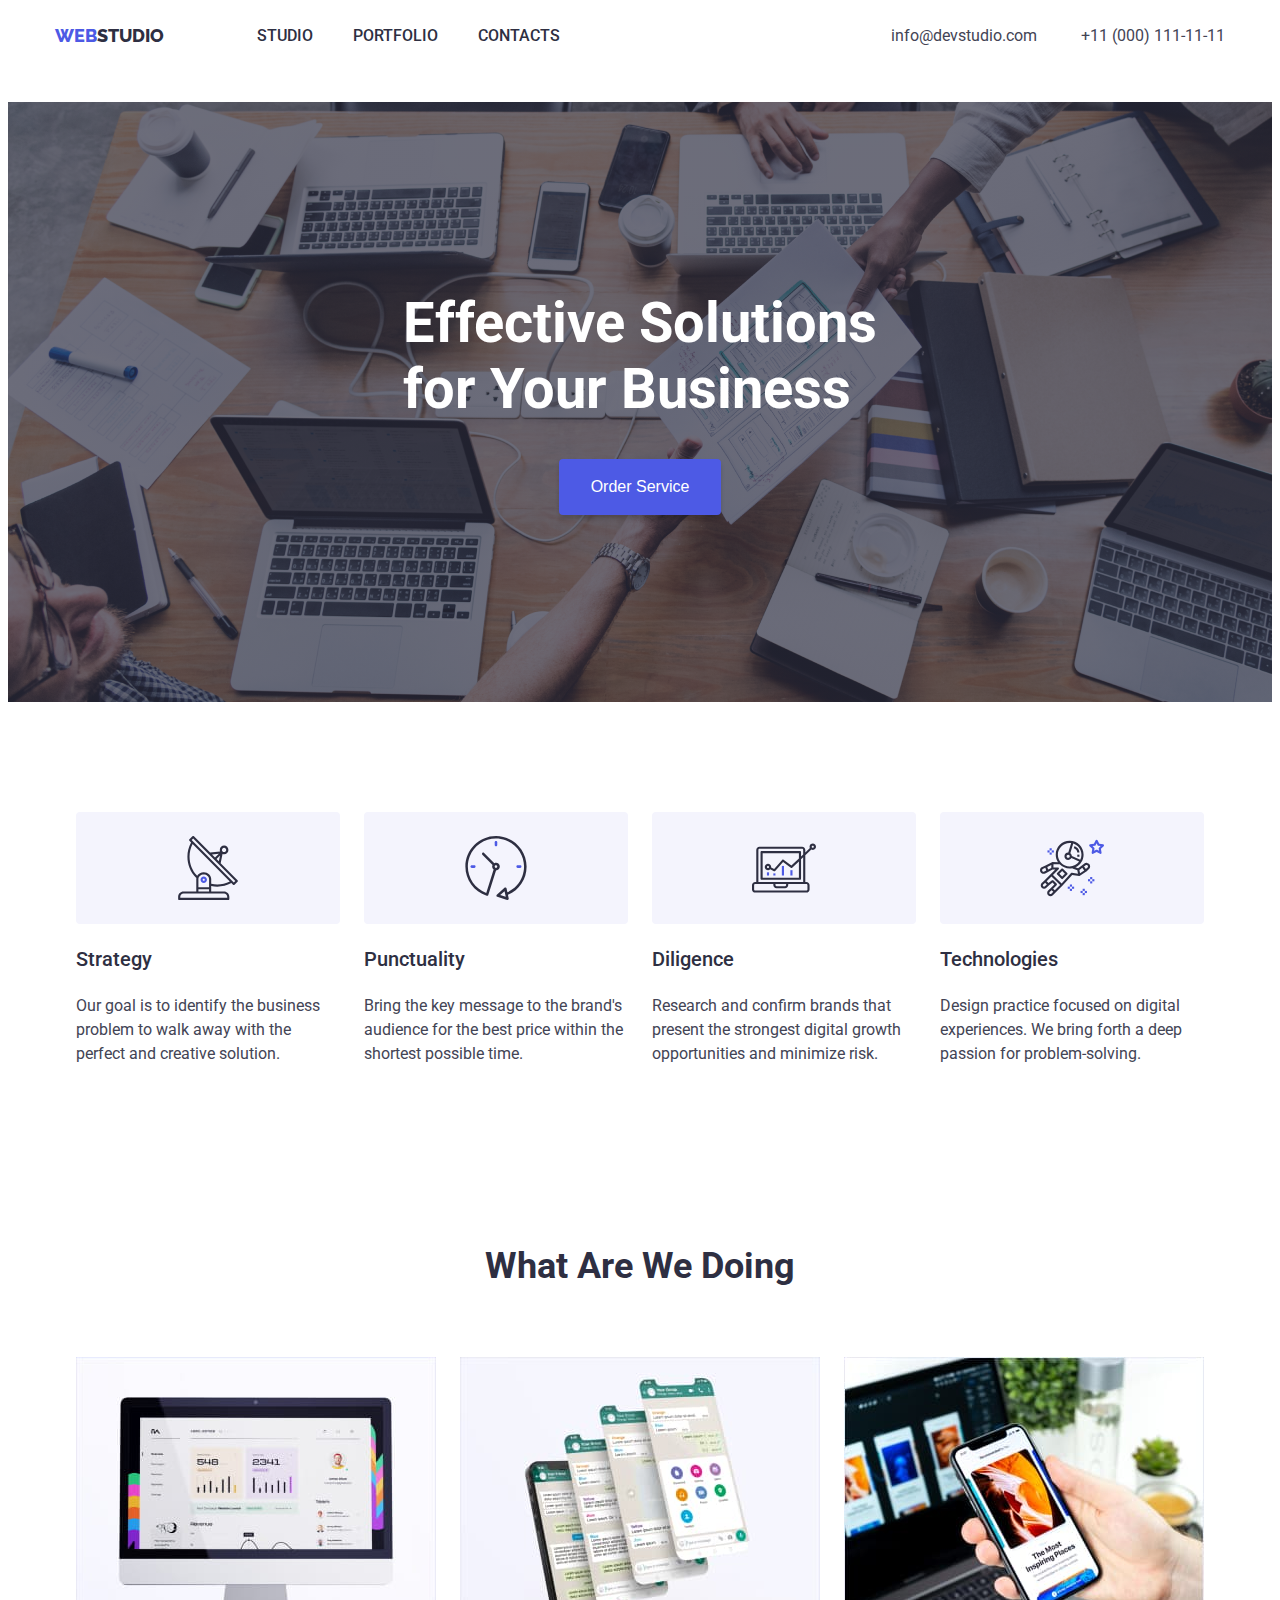
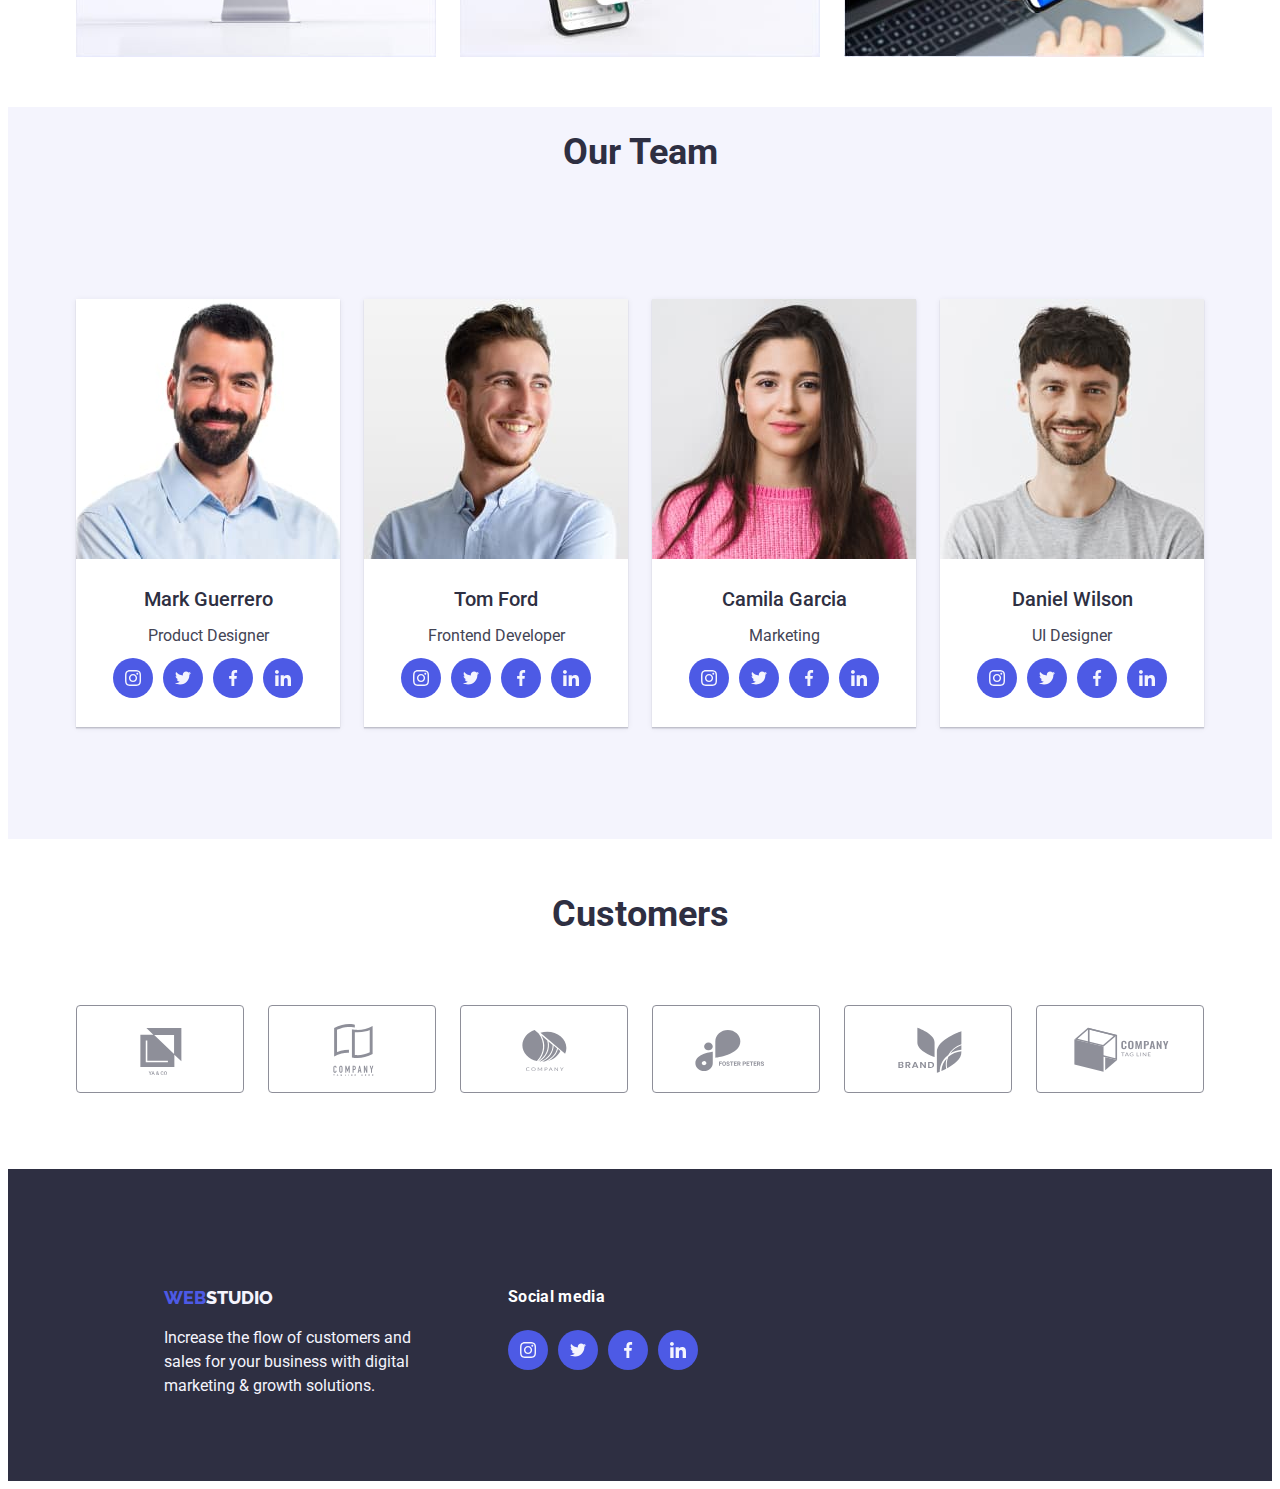
<file: index.html>
<!DOCTYPE html>
<html lang="en">
  <head>
    <meta charset="UTF-8" />
    <meta name="viewport" content="width=device-width, initial-scale=1.0" />
    <title>Web Studio</title>
    <link rel="preconnect" href="https://fonts.googleapis.com" />
    <link rel="preconnect" href="https://fonts.gstatic.com" crossorigin />
    <link
      href="https://fonts.googleapis.com/css2?family=Raleway:ital,wght@0,800;1,800&family=Roboto:ital,wght@0,400;0,500;0,700;0,900;1,400;1,500;1,700;1,900&display=swap"
      rel="stylesheet"
    />
    <link
      rel="stylesheet"
      href="https://cdnjs.cloudflare.com/ajax/libs/modern-normalize/2.0.0/modern-normalize.min.css"
      integrity="sha512-4xo8blKMVCiXpTaLzQSLSw3KFOVPWhm/TRtuPVc4WG6kUgjH6J03IBuG7JZPkcWMxJ5huwaBpOpnwYElP/m6wg=="
      crossorigin="anonymous"
      referrerpolicy="no-referrer"
    />
    <link rel="stylesheet" href="./css/index.css" />
  </head>
  <body>
    <header class="global-header">
      <a href="index.html" class="logo">studio</a>
      <nav class="main-nav">
        <ul class="main-nav-ul">
          <li><a href="./index.html">Studio</a></li>
          <li><a href="./portfolio.html">Portfolio</a></li>
          <li><a href="./contacts.html">Contacts</a></li>
        </ul>
      </nav>
      <div class="social-div">
        <a href="mailto:info@devstudio.com">info@devstudio.com</a>
        <a href="tel:+11-000-111-11-11">+11 (000) 111-11-11</a>
      </div>
    </header>
    <main class="global-main">
      <!-- Section 1 -->
      <section class="first-section">
        <h1 class="hero-title">Effective Solutions <br />for Your Business</h1>
        <div class="button">
          <button type="button" class="order-button">Order Service</button>
        </div>
      </section>

      <!-- Section 2 -->
      <section class="second-section">
        <div class="second-container">
          <ul>
            <li>
              <div class="icons-second-section">
                <svg>
                  <use href="./icons.svg/symbol-defs.svg#icon-antenna"></use>
                </svg>
              </div>
              <h3>Strategy</h3>
              <p>
                Our goal is to identify the business problem to walk away with
                the perfect and creative solution.
              </p>
            </li>
            <li>
              <div class="icons-second-section">
                <svg>
                  <use href="./icons.svg/symbol-defs.svg#icon-clock"></use>
                </svg>
              </div>
              <h3>Punctuality</h3>
              <p>
                Bring the key message to the brand's audience for the best price
                within the shortest possible time.
              </p>
            </li>
            <li>
              <div class="icons-second-section">
                <svg>
                  <use href="./icons.svg/symbol-defs.svg#icon-diagram"></use>
                </svg>
              </div>
              <h3>Diligence</h3>
              <p>
                Research and confirm brands that present the strongest digital
                growth opportunities and minimize risk.
              </p>
            </li>
            <li>
              <div class="icons-second-section">
                <svg>
                  <use href="./icons.svg/symbol-defs.svg#icon-astronaut"></use>
                </svg>
              </div>
              <h3>Technologies</h3>
              <p>
                Design practice focused on digital experiences. We bring forth a
                deep passion for problem-solving.
              </p>
            </li>
          </ul>
        </div>
      </section>

      <!-- Section 3 -->
      <section class="third-section">
        <div><h2>what are we doing</h2></div>

        <div class="third-section-img">
          <ul>
            <li><img src="images/img1.jpg" alt="computer" /></li>
            <li><img src="images/img2.jpg" alt="application" /></li>
            <li><img src="images/img3.jpg" alt="phone" /></li>
          </ul>
        </div>
      </section>

      <!-- Section 4 -->
      <section class="fourth-section">
        <h2>Our Team</h2>
        <ul>
          <li>
            <img src="images/img4.jpg" alt="Mark's picture" width="264" />
            <h3>Mark Guerrero</h3>
            <p>Product Designer</p>
            <div class="icons-fourth-section">
              <a
                href="https://www.instagram.com/"
                target="_blank"
                class="icon"
                aria-label="instagram-link"
                ><svg>
                  <use href="./icons.svg/symbol-defs.svg#icon-instagram"></use>
                </svg>
              </a>
              <a
                href="https://www.twitter.com/"
                target="_blank"
                class="icon"
                aria-label="twitter-link"
                ><svg>
                  <use href="./icons.svg/symbol-defs.svg#icon-twitter"></use>
                </svg>
              </a>
              <a
                href="https://www.facebook.com/"
                target="_blank"
                class="icon"
                aria-label="facebook-link"
                ><svg>
                  <use href="./icons.svg/symbol-defs.svg#icon-facebook"></use>
                </svg>
              </a>
              <a
                href="https://www.linkedin.com/"
                target="_blank"
                class="icon"
                aria-label="linkedin-link"
                ><svg>
                  <use href="./icons.svg/symbol-defs.svg#icon-linkedin"></use>
                </svg>
              </a>
            </div>
          </li>
          <li>
            <img src="images/img5.jpg" alt="Tom's picture" width="264" />
            <h3>Tom Ford</h3>
            <p>Frontend Developer</p>
            <div class="icons-fourth-section">
              <a
                href="https://www.instagram.com/"
                target="_blank"
                class="icon"
                aria-label="instagram-link"
                ><svg>
                  <use href="./icons.svg/symbol-defs.svg#icon-instagram"></use>
                </svg>
              </a>
              <a
                href="https://www.twitter.com/"
                target="_blank"
                class="icon"
                aria-label="twitter-link"
                ><svg>
                  <use href="./icons.svg/symbol-defs.svg#icon-twitter"></use>
                </svg>
              </a>
              <a
                href="https://www.facebook.com/"
                target="_blank"
                class="icon"
                aria-label="facebook-link"
                ><svg>
                  <use href="./icons.svg/symbol-defs.svg#icon-facebook"></use>
                </svg>
              </a>
              <a
                href="https://www.linkedin.com/"
                target="_blank"
                class="icon"
                aria-label="linkedin-link"
                ><svg>
                  <use href="./icons.svg/symbol-defs.svg#icon-linkedin"></use>
                </svg>
              </a>
            </div>
          </li>
          <li>
            <img src="images/img6.jpg" alt="Camila's picture" width="264" />
            <h3>Camila Garcia</h3>
            <p>Marketing</p>
            <div class="icons-fourth-section">
              <a
                href="https://www.instagram.com/"
                target="_blank"
                class="icon"
                aria-label="instagram-link"
                ><svg>
                  <use href="./icons.svg/symbol-defs.svg#icon-instagram"></use>
                </svg>
              </a>
              <a
                href="https://www.twitter.com/"
                target="_blank"
                class="icon"
                aria-label="twitter-link"
                ><svg>
                  <use href="./icons.svg/symbol-defs.svg#icon-twitter"></use>
                </svg>
              </a>
              <a
                href="https://www.facebook.com/"
                target="_blank"
                class="icon"
                aria-label="facebook-link"
                ><svg>
                  <use href="./icons.svg/symbol-defs.svg#icon-facebook"></use>
                </svg>
              </a>
              <a
                href="https://www.linkedin.com/"
                target="_blank"
                class="icon"
                aria-label="linkedin-link"
                ><svg>
                  <use href="./icons.svg/symbol-defs.svg#icon-linkedin"></use>
                </svg>
              </a>
            </div>
          </li>
          <li>
            <img src="images/img7.jpg" alt="Daniel's picture" width="264" />
            <h3>Daniel Wilson</h3>
            <p>UI Designer</p>
            <div class="icons-fourth-section">
              <a
                href="https://www.instagram.com/"
                target="_blank"
                class="icon"
                aria-label="instagram-link"
                ><svg>
                  <use href="./icons.svg/symbol-defs.svg#icon-instagram"></use>
                </svg>
              </a>
              <a
                href="https://www.twitter.com/"
                target="_blank"
                class="icon"
                aria-label="twitter-link"
                ><svg>
                  <use href="./icons.svg/symbol-defs.svg#icon-twitter"></use>
                </svg>
              </a>
              <a
                href="https://www.facebook.com/"
                target="_blank"
                class="icon"
                aria-label="facebook-link"
                ><svg>
                  <use href="./icons.svg/symbol-defs.svg#icon-facebook"></use>
                </svg>
              </a>
              <a
                href="https://www.linkedin.com/"
                target="_blank"
                class="icon"
                aria-label="linkedin-link"
                ><svg>
                  <use href="./icons.svg/symbol-defs.svg#icon-linkedin"></use>
                </svg>
              </a>
            </div>
          </li>
        </ul>
      </section>
      <!-- Section 5 -->
      <section class="fifth-section">
        <h2>Customers</h2>
        <div class="icons-fifth-section">
          <ul>
            <li>
              <svg>
                <use href="./icons.svg/symbol-defs.svg#icon-Logo1"></use>
              </svg>
            </li>
            <li>
              <svg>
                <use href="./icons.svg/symbol-defs.svg#icon-Logo2"></use>
              </svg>
            </li>
            <li>
              <svg>
                <use href="./icons.svg/symbol-defs.svg#icon-Logo3"></use>
              </svg>
            </li>
            <li>
              <svg>
                <use href="./icons.svg/symbol-defs.svg#icon-Logo4"></use>
              </svg>
            </li>
            <li>
              <svg>
                <use href="./icons.svg/symbol-defs.svg#icon-Logo5"></use>
              </svg>
            </li>
            <li>
              <svg>
                <use href="./icons.svg/symbol-defs.svg#icon-Logo6"></use>
              </svg>
            </li>
          </ul>
        </div>
      </section>
    </main>
    <footer class="global-footer">
      <div class="footer-container">
        <a href="index.html" class="logo">studio</a>

        <p>
          Increase the flow of customers and <br />
          sales for your business with digital <br />
          marketing & growth solutions.
        </p>
      </div>
      <div class="container-footer-social-media">
        <h4>Social media</h4>
        <ul class="icons-global-footer">
          <li>
            <a
              href="https://www.instagram.com/"
              target="_blank"
              class="icon"
              aria-label="instagram-link"
              ><svg>
                <use href="./icons.svg/symbol-defs.svg#icon-instagram"></use>
              </svg>
            </a>
          </li>
          <li>
            <a
              href="https://www.twitter.com/"
              target="_blank"
              class="icon"
              aria-label="twitter-link"
              ><svg>
                <use href="./icons.svg/symbol-defs.svg#icon-twitter"></use>
              </svg>
            </a>
          </li>
          <li>
            <a
              href="https://www.facebook.com/"
              target="_blank"
              class="icon"
              aria-label="facebook-link"
              ><svg>
                <use href="./icons.svg/symbol-defs.svg#icon-facebook"></use>
              </svg>
            </a>
          </li>
          <li>
            <a
              href="https://www.linkedin.com/"
              target="_blank"
              class="icon"
              aria-label="linkedin-link"
              ><svg>
                <use href="./icons.svg/symbol-defs.svg#icon-linkedin"></use>
              </svg>
            </a>
          </li>
        </ul>
      </div>
    </footer>
  </body>
</html>
</file>
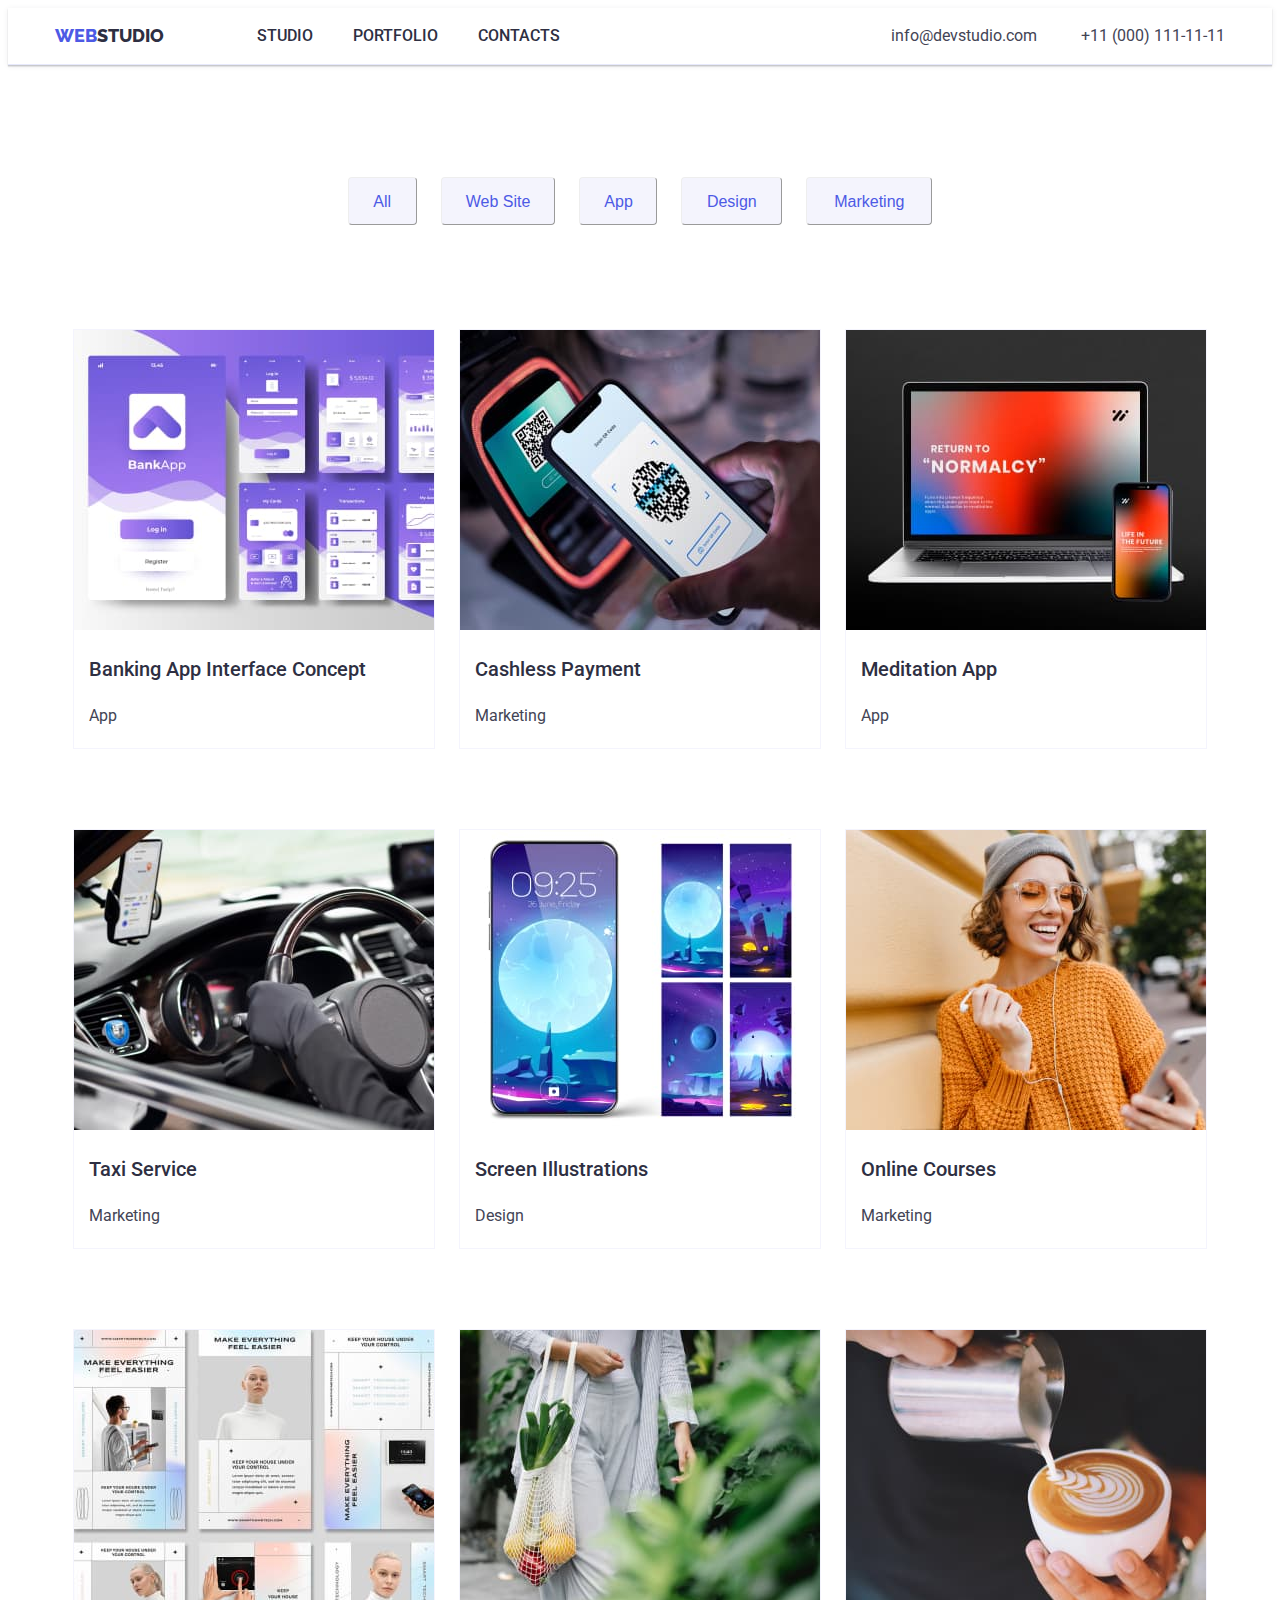
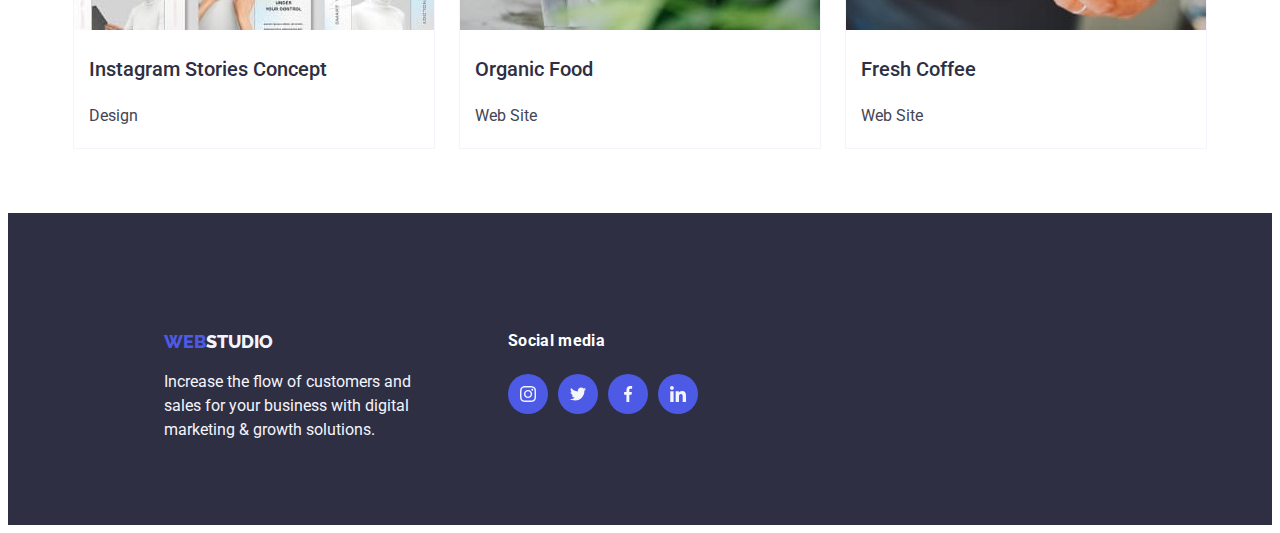
<file: portfolio.html>
<!DOCTYPE html>
<html lang="en">
  <head>
    <meta charset="UTF-8" />
    <meta name="viewport" content="width=device-width, initial-scale=1.0" />
    <title>Portfolio</title>
    <link rel="preconnect" href="https://fonts.googleapis.com" />
    <link rel="preconnect" href="https://fonts.gstatic.com" crossorigin />
    <link
      href="https://fonts.googleapis.com/css2?family=Raleway:ital,wght@0,800;1,800&family=Roboto:ital,wght@0,400;0,500;0,700;0,900;1,400;1,500;1,700;1,900&display=swap"
      rel="stylesheet"
    />
    <link rel="stylesheet" href="./css/portfolio.css" />
    <link
      rel="stylesheet"
      href="https://cdnjs.cloudflare.com/ajax/libs/modern-normalize/2.0.0/modern-normalize.min.css"
      integrity="sha512-4xo8blKMVCiXpTaLzQSLSw3KFOVPWhm/TRtuPVc4WG6kUgjH6J03IBuG7JZPkcWMxJ5huwaBpOpnwYElP/m6wg=="
      crossorigin="anonymous"
      referrerpolicy="no-referrer"
    />
  </head>
  <body>
    <header class="global-header">
      <a href="index.html" class="logo">studio</a>
      <nav class="main-nav">
        <ul class="main-nav-ul">
          <li><a href="index.html">Studio</a></li>
          <li><a href="Portfolio.html">Portfolio</a></li>
          <li><a href="Contacts.html">Contacts</a></li>
        </ul>
      </nav>
      <div class="social-div">
        <a href="mailto:info@devstudio.com">info@devstudio.com</a>
        <a href="tel:+11-000-111-11-11">+11 (000) 111-11-11</a>
      </div>
    </header>

    <main>
      <!-- Button section -->
      <section class="first-section">
        <div class="container-button">
          <ul class="section-button">
            <li><button type="button" class="all-button">All</button></li>
            <li><button type="button" class="web-button">Web Site</button></li>
            <li><button type="button" class="app-button">App</button></li>
            <li><button type="button" class="design-button">Design</button></li>
            <li>
              <button type="button" class="marketing-button">Marketing</button>
            </li>
          </ul>
        </div>
      </section>
      <!-- Section with banking app,cashless payment and meditation app -->
      <section class="second-section">
        <div class="second-container">
          <ul class="second-list">
            <li>
              <div>
                <img src="images/img8.jpg" alt="App Interface " width="360" />
                <h3>Banking App Interface Concept</h3>
                <p>App</p>
              </div>
            </li>
            <li>
              <div>
                <img
                  src="images/img9.jpg"
                  alt="Marketing's picture"
                  width="360"
                />
                <h3>Cashless Payment</h3>
                <p>Marketing</p>
              </div>
            </li>
            <li>
              <div>
                <img src="images/img10.jpg" alt="App's picture" width="360" />
                <h3>Meditation App</h3>
                <p>App</p>
              </div>
            </li>
          </ul>
        </div>
      </section>
      <!-- Section with taxi service,screen illustrations and online courses -->
      <section class="third-section">
        <div class="third-container">
          <ul class="third-list">
            <li>
              <div>
                <img src="images/img11.jpg" alt="Taxi Service " width="360" />
                <h3>Taxi Service</h3>
                <p>Marketing</p>
              </div>
            </li>
            <li>
              <div>
                <img
                  src="images/img12.jpg"
                  alt="Screen Illustrations"
                  width="360"
                />
                <h3>Screen Illustrations</h3>
                <p>Design</p>
              </div>
            </li>
            <li>
              <div>
                <img src="images/img13.jpg" alt="Online Courses" width="360" />
                <h3>Online Courses</h3>
                <p>Marketing</p>
              </div>
            </li>
          </ul>
        </div>
      </section>
      <!-- Section with instagram stories concept,organic food and frech coffee -->
      <section class="fourth-section">
        <div class="fourth-container">
          <ul class="fourth-list">
            <li>
              <div>
                <img
                  src="images/img14.jpg"
                  alt="Instagram Stories Concept "
                  width="360"
                />
                <h3>Instagram Stories Concept</h3>
                <p>Design</p>
              </div>
            </li>
            <li>
              <div>
                <img src="images/img15.jpg" alt="Organic Food" width="360" />
                <h3>Organic Food</h3>
                <p>Web Site</p>
              </div>
            </li>
            <li>
              <div>
                <img src="images/img16.jpg" alt="Fresh Coffee" width="360" />
                <h3>Fresh Coffee</h3>
                <p>Web Site</p>
              </div>
            </li>
          </ul>
        </div>
      </section>
    </main>
    <footer class="global-footer">
      <div class="footer-container">
        <a href="index.html" class="logo">studio</a>

        <p>
          Increase the flow of customers and <br />
          sales for your business with digital <br />
          marketing & growth solutions.
        </p>
      </div>
      <div class="container-footer-social-media">
        <h4>Social media</h4>
        <ul class="icons-global-footer">
          <li>
            <a
              href="https://www.instagram.com/"
              target="_blank"
              class="icon"
              aria-label="instagram-link"
              ><svg>
                <use href="./icons.svg/symbol-defs.svg#icon-instagram"></use>
              </svg>
            </a>
          </li>
          <li>
            <a
              href="https://www.twitter.com/"
              target="_blank"
              class="icon"
              aria-label="twitter-link"
              ><svg>
                <use href="./icons.svg/symbol-defs.svg#icon-twitter"></use>
              </svg>
            </a>
          </li>
          <li>
            <a
              href="https://www.facebook.com/"
              target="_blank"
              class="icon"
              aria-label="facebook-link"
              ><svg>
                <use href="./icons.svg/symbol-defs.svg#icon-facebook"></use>
              </svg>
            </a>
          </li>
          <li>
            <a
              href="https://www.linkedin.com/"
              target="_blank"
              class="icon"
              aria-label="linkedin-link"
              ><svg>
                <use href="./icons.svg/symbol-defs.svg#icon-linkedin"></use>
              </svg>
            </a>
          </li>
        </ul>
      </div>
    </footer>
  </body>
</html>
</file>
<file: css/index.css>
:root{
    --navy-blue-color:#2E2F42;
    --slate-color:#434455;
    --light-slate-color: #8e8f99;
    --link-color-hover:#ff6c00;
    --iris-color:#4d5ae5;
    --white-color:#ffffff;
    --cloud-color:#f4f4fd;
    --ocean-color: #404bbf;
    --cornflower-color: #E7E9FC;
    --second-family:"Raleway",sans-serif;
    --fond-family:"Roboto", sans-serif;
}
*,
::before,
::after {
    box-sizing: border-box;
}
body{font-family: var(--fond-family);
    color: var(--slate-color);
  }
ul {
    list-style-type: none;
}
a {
    text-decoration: none;
}      
.global-header{
    background-color:var(--white-color);
    display: flex;
    justify-content: space-around;
    align-items: center;
}

.global-header .logo::before{
    content: "WEB";
    color:var(--iris-color);
    font-weight: 800;
    font-size: 18px;
    line-height: 1.3em;
    font-family: var(--second-family);
}
.global-header .logo{
    font-weight: 800;
    font-size: 18px;
    line-height: 1.3em;
    font-family: var(--second-family);
    text-transform: uppercase;
    color:var(--navy-blue-color)
}
.main-nav-ul{
    display: flex;
    width: 500px;
    padding-inline-start: 0;
    justify-content:flex-start;
    gap: 40px;
}
.global-header .main-nav a{
text-transform: uppercase;
font-weight: 500;
font-size: 16px;
line-height: 1.5em; 
color: var(--navy-blue-color); 
}

.global-header .main-nav a:hover,
.global-header .social-div a:hover{
    color: var(--iris-color);

}
.global-header .social-div a{
    padding-left: 40px;
    font-weight: 400;
    font-size: 16px;
    line-height: 1.5em;
    color: var(--slate-color);
}

.first-section{
    background-color:var(--navy-blue-color);
    height: 600px;
    background-image:linear-gradient(
        rgba(46, 47, 66, 0.7),
        rgba(46, 47, 66, 0.7)), url("../images/people-office.png");
    background-repeat: no-repeat;
    background-size:cover;
}

.first-section .hero-title{
    padding-top: 188px;
    display: flex;
    justify-content: center;
    font-weight: 700;
    font-size: 56px;
    color:var(--white-color);
}
.button{
    display: flex;
    justify-content: center;
}
.first-section .order-button:hover{
    background-color: var(--white-color);
    color: var(--iris-color);
    
}
.first-section .order-button{
background-color:var(--iris-color);
display: flex;
align-items: center;
justify-content: center;
border-radius: 4px;
height: 56px;
border-width: 0;
box-shadow: 0 4px 4px 0 rgba(0, 0, 0, 0.15);
font-weight: 500;
font-size: 16px;
line-height: 1.5em;
color:var(--white-color);
padding: 16px 32px;
cursor: pointer;
}
.second-section
{
    display: flex;
    justify-content: center;
    padding-top: 94px;
    padding-bottom: 94px;
}
.second-container{
    width: 1200px;
}
.second-container li{
    width: 264px;
}
.icons-second-section{
    display: flex;
    justify-content: center;
    align-items: center;
    border-radius: 4px;
    width: 264px;
    height: 112px;
    background-color: var(--cloud-color);
}


.icons-second-section svg{
    width: 64px;
    height: 64px;
}
.second-section ul{
    display: flex;
    gap: 24px;
    padding-inline-start: 0px;
    justify-content: center;
}
.second-section h3{
    font-weight: 500;
    font-size: 20px;
    line-height: 1.5em;
    color: var(--navy-blue-color);
}
.second-section p{
    font-weight: 400;
    font-size: 16px;
    line-height: 1.5em;
}
.third-section-img{
    display: flex;
    justify-content: center;
}
.third-section ul{
    width: 1200px;
    display: flex;
    padding-inline-start: 0;
    gap: 24px;
    justify-content: center;
}
.third-section h2,
.fourth-section h2,
.fifth-section h2
{
    font-weight: 700;
    font-size: 36px;
    line-height: 2.5em;
    text-align: center;
    text-transform: capitalize;
    color:var(--navy-blue-color) ;
}
.fourth-section{
    background-color: var(--cloud-color);
    height: 732px;
}
.icons-fourth-section{
    display: flex;
    justify-content: center;
    gap: 10px;
}
.icons-fourth-section .icon svg{
    width: 16px;
    height: 16px;

}
.icons-fourth-section .icon{
    width: 40px;
    height: 40px;
    background-color:var(--iris-color) ;
    color:var(--cloud-color) ;
    border-radius: 50%;
    display: flex;
    justify-content: center;
    align-items: center;
}
.icons-fourth-section .icon:hover{
    background-color: var(--cloud-color);
    color:var(--iris-color) ;
}
.fourth-section h3{
    font-weight: 500;
    font-size: 20px;
    line-height: 1.5em;
    text-align: center;
    color: var(--navy-blue-color);
    display: flex;
    justify-content: center;
    margin-top: 25px;
    margin-bottom: 5px;
}
.fourth-section p{
        font-weight: 400;
        font-size: 16px;
        line-height: 1.5em;
        justify-content:  center;
        display: flex;
        margin-top: 5px;
        margin-bottom: 10px;
}
.fourth-section ul{
    display: flex;
    padding-inline-start: 0;
    justify-content: center;
    padding-top: 72px;
    gap: 24px;
}
.fourth-section li{
    height: 428px;
    background-color: var(--white-color);
    display: flex;
    flex-direction: column;
    border-radius: 0px, 0px, 4px, 4px;
    box-shadow: 0 2px 1px 0 rgba(46, 47, 66, 0.08), 0 1px 1px 0 rgba(46, 47, 66, 0.16),
     0 1px 6px 0 rgba(46, 47, 66, 0.08);

}
.fifth-section{
        height: 300px;
        
}
.icons-fifth-section{
    display: flex;
    justify-content: center;
}
.icons-fifth-section ul{
    width: 1200px;
        display: flex;
        padding-inline-start: 0;
        gap: 24px;
        justify-content: center;
}
.icons-fifth-section li{
    border: 1px solid var(--light-slate-color);
        border-radius: 4px;
        width: 168px;
        height: 88px;
        display: flex;
        justify-content: center;
        align-items: center;
}
.icons-fifth-section li:hover,
.icons-fifth-section svg:hover{
    color:var(--iris-color) ;
    border-color: var(--iris-color);
    cursor: pointer;
}
.icons-fifth-section svg{
    justify-content: center;
    width: 104px;
 height: 56px;
 color: var(--light-slate-color);
}
.global-footer{
    height: 312px;
    background-color:var(--navy-blue-color);
    display: flex;
    align-items: center;
}
.footer-container{
    padding-top: 50px;
    padding-left: 156px;
    width: 500px;
}
.global-footer .logo::before {
    content: "WEB";
    color:var(--iris-color);
    font-weight: 800;
    font-size: 18px;
    line-height: 1.3em;
    font-family: var(--second-family);
}

.global-footer .logo {
    font-weight: 800;
    font-size: 18px;
    line-height: 1.3em;
    font-family: var(--second-family);
    text-transform: uppercase;
    text-decoration: none;
    color:var(--cloud-color);}
    .global-footer p{
        font-weight: 400;
        font-size: 16px;
        line-height: 1.5em;
        color: var(--cloud-color);
    
    }
        .container-footer-social-media{
            font-family: var(--font-family);
                font-weight: 500;
                font-size: 16px;
                line-height: 1.5em;
                letter-spacing: 0.02em;
                color: var(--white-color);
        }
    .icons-global-footer{
        display: flex;
            justify-content: center;
            gap: 10px;
            padding-inline-start: 0;
    }
    .icons-global-footer .icon svg{
        width: 16px;
            height: 16px;
    }
    .icons-global-footer .icon{
        width: 40px;
            height: 40px;
            background-color: var(--iris-color);
            color: var(--cloud-color);
            border-radius: 50%;
            display: flex;
            justify-content: center;
            align-items: center;
    }
         .icons-global-footer .icon:hover {
             background-color: var(--cloud-color);
             color: var(--iris-color);}
</file>
<file: css/portfolio.css>
:root {
    --navy-blue-color: #2E2F42;
    --slate-color: #434455;
    --light-slate-color: #8e8f99;
    --link-color-hover: #ff6c00;
    --iris-color: #4d5ae5;
    --white-color: #ffffff;
    --cloud-color: #f4f4fd;
    --ocean-color:#404bbf;
    --cornflower-color:#E7E9FC;
    --second-family: "Raleway", sans-serif;
    --fond-family: "Roboto", sans-serif;
}
*,
::before,
::after {
    box-sizing: border-box;}

body {
    font-family: var(--fond-family);
    color: var(--slate-color);
}

ul {
    list-style-type: none;
}

a {
    text-decoration: none;
}

.global-header {
    background-color: var(--white-color);
    display: flex;
    justify-content: space-around;
    align-items: center;
border-bottom: 1px solid var(--cornflower-color);
box-shadow: 0 1px 6px 0 rgba(46, 47, 66, 0.08),
 0 1px 1px 0 rgba(46, 47, 66, 0.16), 
 0 2px 1px 0 rgba(46, 47, 66, 0.08);
}

.global-header .logo::before {
    content: "WEB";
    color: var(--iris-color);
    font-weight: 800;
    font-size: 18px;
    line-height: 1.3em;
    font-family: var(--second-family);
}

.global-header .logo {
    font-weight: 800;
    font-size: 18px;
    line-height: 1.3em;
    font-family: var(--second-family);
    text-transform: uppercase;
    text-decoration: none;
    color: var(--navy-blue-color)
}

.main-nav-ul {
    display: flex;
    width: 500px;
    padding-inline-start: 0;
    justify-content: flex-start;
    gap: 40px;
}

.global-header .main-nav a{
    text-transform: uppercase;
    font-weight: 500;
    font-size: 16px;
    line-height: 1.5em;
    color: var(--navy-blue-color);
}

.global-header .main-nav a:hover,
.global-header .social-div a:hover {
    color: var(--iris-color);

}

.global-header .social-div a {
    padding-left: 40px;
    font-weight: 400;
    font-size: 16px;
    line-height: 1.5em;
    color: var(--slate-color);
}

.container-button{
    display: flex;
    justify-content: center;
    padding-top: 96px;
    padding-bottom: 72px;
}
.section-button{
    display: flex;
    justify-content: center;
    gap: 24px;
    padding-inline-start:  0px;

}
.section-button button:hover{
    background-color: var(--ocean-color);
    color: #f4f4fd;
    box-shadow: 0 2px 2px 0 rgba(0, 0, 0, 0.12),
     0 2px 1px 0 rgba(0, 0, 0, 0.08),
      0 3px 1px 0 rgba(0, 0, 0, 0.1);
}
.first-section .all-button {
    background-color: var(--cloud-color);
    border-color: 1px solid var(--cornflower-color);
    width: 69px;
    height:48px;
    border-radius: 4px;
    border-width: 1px;
    font-weight: 500;
    font-size: 16px;
    line-height: 1.5em;
    text-align: center;
    color:var(--iris-color);
    padding: 12px 24px;
    cursor: pointer;
}
.first-section .web-button {
    background-color:var(--cloud-color);
    border-color: 1px solid var(--cornflower-color);
    border-radius: 4px;
    height: 48px;
    border-width: 1px;
    font-weight: 500;
    font-size: 16px;
    line-height: 1.5em;
    color: var(--iris-color);
    padding: 12px  24px;
    cursor: pointer;
    text-align: center;
}
.first-section .app-button {
    background-color: var(--cloud-color);
    border-color: 1px solid var(--cornflower-color);
    border-radius: 4px;
    width: 78px;
    height: 48px;
    border-width: 1px;
    font-weight: 500;
    font-size: 16px;
    line-height: 1.5em;
    color: var(--iris-color);
    padding: 12px  24px;
    cursor: pointer;
    text-align: center;
}
.first-section .design-button {
    background-color: var(--cloud-color);
    border-color: 1px solid var(--cornflower-color);
    border-radius: 4px;
    width: 101px;
    height: 48px;
    border-width: 1px;
    font-weight: 500;
    font-size: 16px;
    line-height: 1.5em;
    color: var(--iris-color);
    padding: 12px  24px;
    cursor: pointer;
    text-align: center;
}
.first-section .marketing-button {
    background-color: var(--cloud-color);
    border-color: 1px solid var(--cornflower-color);
    border-radius: 4px;
    width: 126px;
    height: 48px;
    border-width: 1px;
    font-weight: 500;
    font-size: 16px;
    line-height: 1.5em;
    color: var(--iris-color);
    padding: 12px  24px;
    cursor: pointer;
    text-align: center;
}
.second-list,
.third-list,
.fourth-list{
    display: flex;
    justify-content: center;
    gap: 24px;
    padding-inline-start: 0px;
}
.second-section,
.third-section,
.fourth-section{
    display: flex;
    justify-content: center;
    padding-bottom: 48px;
}
.second-container,
.third-container,
.fourth-container{
    width: 1200px;
}

.second-section h3,
.third-section h3,
.fourth-section h3 {
    font-weight: 500;
    font-size: 20px;
    line-height: 1.5em;
    padding-left: 15px;
    color: var(--navy-blue-color);
}

.second-section p,
.third-section p,
.fourth-section p {
    font-weight: 400;
    font-size: 16px;
    line-height: 1.5em;
    padding-left: 15px;
}
.second-section li,
.third-section li,
.fourth-section li{
    
            height: 420px;
            background-color: var(--white-color);
            display: flex;
            flex-direction: column;
            border-radius: 0px, 0px, 4px, 4px;
            border: 1px solid var(--cloud-color);
}
.second-section li:hover,
.third-section li:hover,
.fourth-section li:hover{
    box-shadow: 0 2px 1px 0 rgba(46, 47, 66, 0.08),
        0 1px 1px 0 rgba(46, 47, 66, 0.16),
        0 1px 6px 0 rgba(46, 47, 66, 0.08);
        cursor: pointer;
}


.global-footer {
    height: 312px;
    background-color: var(--navy-blue-color);
    display: flex;
    align-items: center;
}

.footer-container {
    padding-top: 50px;
    padding-left: 156px;
    width: 500px;
}

.global-footer .logo::before {
    content: "WEB";
    color: var(--iris-color);
    font-weight: 800;
    font-size: 18px;
    line-height: 1.3em;
    font-family: var(--second-family);
}

.global-footer .logo {
    font-weight: 800;
    font-size: 18px;
    line-height: 1.3em;
    font-family: var(--second-family);
    text-transform: uppercase;
    text-decoration: none;
    color: var(--cloud-color);
}

.global-footer p {
    font-weight: 400;
    font-size: 16px;
    line-height: 1.5em;
    color: var(--cloud-color);

}

.container-footer-social-media {
    font-family: var(--font-family);
    font-weight: 500;
    font-size: 16px;
    line-height: 1.5em;
    letter-spacing: 0.02em;
    color: var(--white-color);
}

.icons-global-footer {
    display: flex;
    justify-content: center;
    gap: 10px;
    padding-inline-start: 0;
}

.icons-global-footer .icon svg {
    width: 16px;
    height: 16px;
}

.icons-global-footer .icon {
    width: 40px;
    height: 40px;
    background-color: var(--iris-color);
    color: var(--cloud-color);
    border-radius: 50%;
    display: flex;
    justify-content: center;
    align-items: center;
}

.icons-global-footer .icon:hover {
    background-color: var(--cloud-color);
    color: var(--iris-color);
}
</file>
